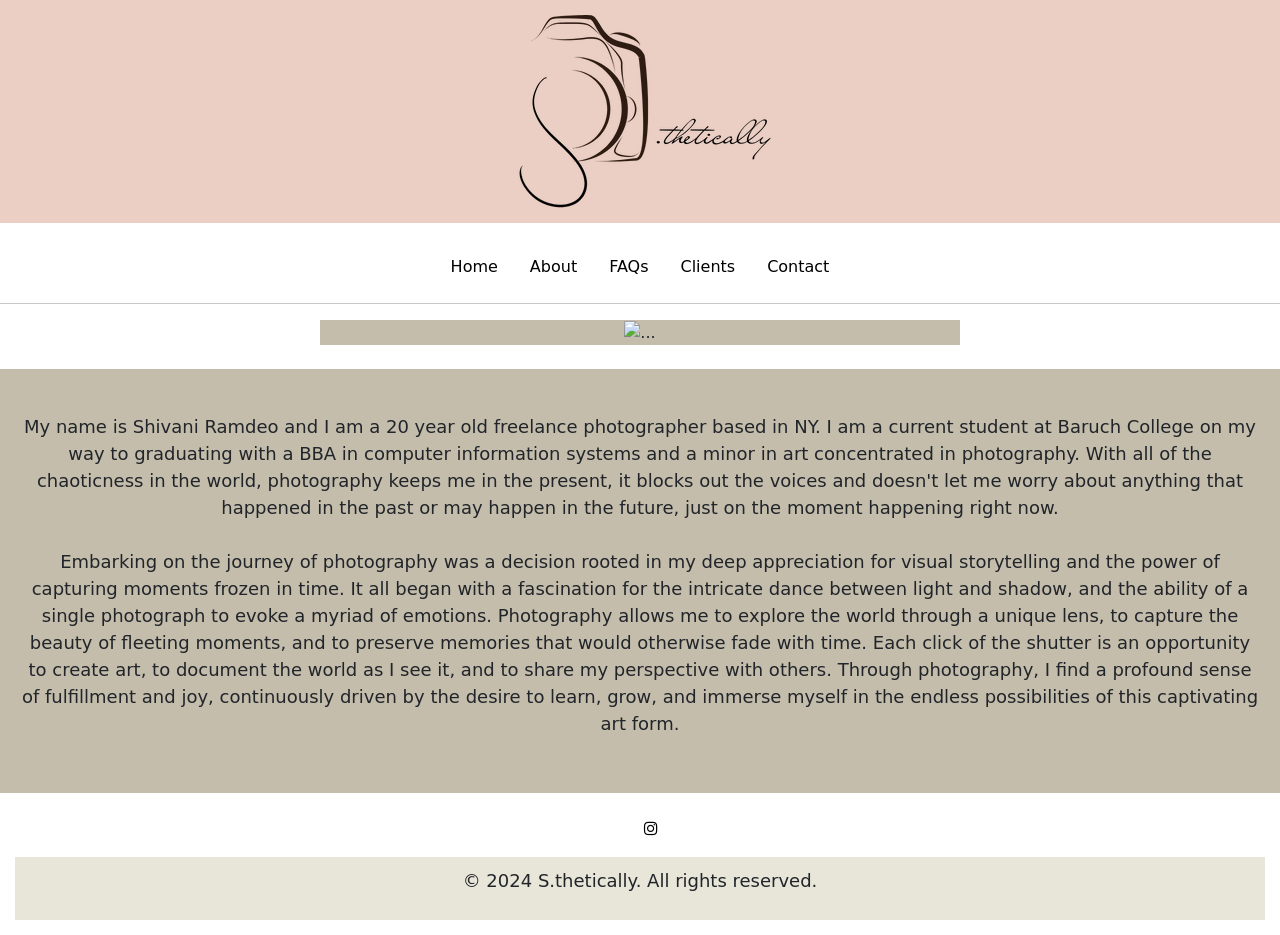
<file: about.html>
<!doctype html>
<html>
<head>
<meta charset="UTF-8">
<title>S.thetically Photography</title>
<link rel="stylesheet" href="sthetically.css">
<link href="https://cdn.jsdelivr.net/npm/bootstrap@5.3.3/dist/css/bootstrap.min.css" rel="stylesheet" integrity="sha384-QWTKZyjpPEjISv5WaRU9OFeRpok6YctnYmDr5pNlyT2bRjXh0JMhjY6hW+ALEwIH" crossorigin="anonymous">
<link rel="preconnect" href="https://fonts.googleapis.com">
<link rel="preconnect" href="https://fonts.gstatic.com" crossorigin>
<link href="https://fonts.googleapis.com/css2?family=Rouge+Script&display=swap" rel="stylesheet">
<link rel="icon" type="image/png" sizes="16x16" href="favicon_io (1)/favicon-32x32.png">
</head>

<body>
	<header>
		<center><img id="logo" src="White & Black Modern Photography Logo (1).png" alt="logo"></center>
	</header><br>
<div id="navbar">
	 <nav>
		<ul class="nav justify-content-center">
			<li class="nav-item">
				<a class="nav-link" href="index.html">Home</a>
			</li>
			<li class="nav-item">
				<a class="nav-link" href="about.html">About</a>
			</li>
			<li class="nav-item">
				<a class="nav-link" href="faq.html">FAQs</a>
			</li>
			<li class="nav-item">
				<a class="nav-link" href="clients.html">Clients</a>
			</li>
			<li class="nav-item">
				<a class="nav-link" href="contact.html">Contact</a>
			</li>
		</ul>
	</nav><hr>
</div>
	<script src="https://scripts.sirv.com/sirvjs/v3/sirv.js"></script>
<center><div class="figure">
  <img class="Sirv image-main" data-src="IMG_7643.PNG" alt="...">
  <img class="Sirv image-hover" data-src="B0C487CD-2AE4-4156-BBE8-838C323307D8.JPG" alt="...">
</div></center><br>
<div class="body"><br>
	<p id="message">My name is Shivani Ramdeo and I am a 20 year old freelance photographer based in NY. I am a current student at Baruch College on my way to graduating  with a BBA in computer information systems and a minor in art concentrated in photography. With all of the chaoticness in the world, photography keeps me in the present, it blocks out the voices and doesn't let me worry about anything that happened in the past or may happen in the future, just on the moment happening right now. <br><br> Embarking on the journey of photography was a decision rooted in my deep appreciation for visual storytelling and the power of capturing moments frozen in time. It all began with a fascination for the intricate dance between light and shadow, and the ability of a single photograph to evoke a myriad of emotions. Photography allows me to explore the world through a unique lens, to capture the beauty of fleeting moments, and to preserve memories that would otherwise fade with time. Each click of the shutter is an opportunity to create art, to document the world as I see it, and to share my perspective with others. Through photography, I find a profound sense of fulfillment and joy, continuously driven by the desire to learn, grow, and immerse myself in the endless possibilities of this captivating art form.</p><br>
</div><br>
	<div>
	<link href="https://cdnjs.cloudflare.com/ajax/libs/font-awesome/4.7.0/css/font-awesome.min.css" rel="stylesheet"/>
  <center><ul class="socialmediaicons">
    <a href="https://www.instagram.com/s.thetically/" target="_blank"><i class="fa fa-instagram"></i></a> &nbsp;
    </ul></center>
  </div>
</body>
	<div>
<footer>
	<p>&copy; 2024 S.thetically. All rights reserved.</p>
</footer></div>
</html>
</file>
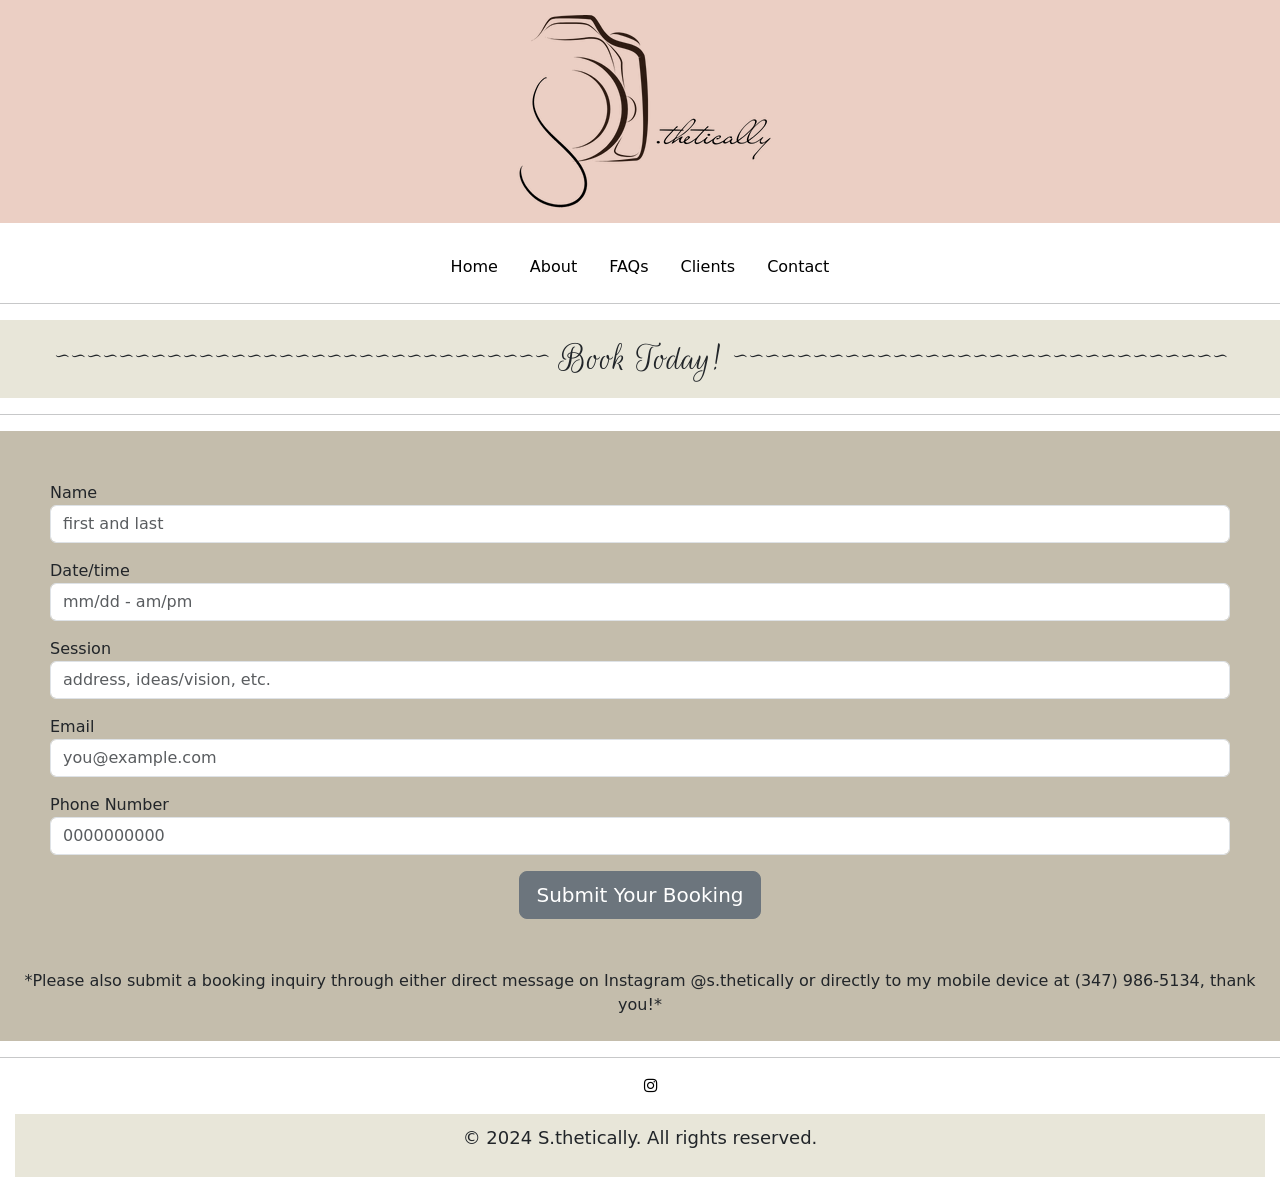
<file: contact.html>
<!doctype html>
<html>
<head>
<meta charset="UTF-8">
<title>S.thetically Photography</title>
<link rel="stylesheet" href="sthetically.css">
<link href="https://cdn.jsdelivr.net/npm/bootstrap@5.3.3/dist/css/bootstrap.min.css" rel="stylesheet" integrity="sha384-QWTKZyjpPEjISv5WaRU9OFeRpok6YctnYmDr5pNlyT2bRjXh0JMhjY6hW+ALEwIH" crossorigin="anonymous">
<link rel="preconnect" href="https://fonts.googleapis.com">
<link rel="preconnect" href="https://fonts.gstatic.com" crossorigin>
<link href="https://fonts.googleapis.com/css2?family=Rouge+Script&display=swap" rel="stylesheet">
<link rel="icon" type="image/png" sizes="16x16" href="favicon_io (1)/favicon-32x32.png">
</head>

<body>
	<header>
		<center><img id="logo" src="White & Black Modern Photography Logo (1).png" alt="logo"></center>
	</header><br>
<div id="navbar">
	 <nav>
		<ul class="nav justify-content-center">
			<li class="nav-item">
				<a class="nav-link" href="index.html">Home</a>
			</li>
			<li class="nav-item">
				<a class="nav-link" href="about.html">About</a>
			</li>
			<li class="nav-item">
				<a class="nav-link" href="faq.html">FAQs</a>
			</li>
			<li class="nav-item">
				<a class="nav-link" href="clients.html">Clients</a>
			</li>
			<li class="nav-item">
				<a class="nav-link" href="contact.html">Contact</a>
			</li>
		</ul>
	</nav><hr>
	<h1>~~~~~~~~~~~~~~~~~~~~~~~~~~~~~~~  Book Today! ~~~~~~~~~~~~~~~~~~~~~~~~~~~~~~~</h1><hr>
</div>
	<div class="body">
	<form class="needs-validation" action="thankyou.html" method="post">
		<div class="row">
			<div class="mb-3">
              <label for="info">Name</label>
              <input type="info" class="form-control" id="name" placeholder="first and last">
            </div>
			<div class="mb-3">
              <label for="info">Date/time</label>
              <input type="info" class="form-control" id="date" placeholder="mm/dd - am/pm">
            </div>
			<div class="mb-3">
              <label for="info">Session</label>
              <input type="info" class="form-control" id="details" placeholder="address, ideas/vision, etc.">
            </div>
            <div class="mb-3">
              <label for="email">Email</label>
              <input type="email" class="form-control" id="email" placeholder="you@example.com">
            </div>
			<div class="mb-3">
              <label for="number">Phone Number</label>
              <input type="number" class="form-control" id="number" placeholder="0000000000">
            </div>
            <center><button class="btn btn-secondary btn-lg btn-block" type="submit" action="mailto:s.thetically3@gmail.com" method="get">Submit Your Booking</button></center>
		</div></form>
		<h7><center>*Please also submit a booking inquiry through either direct message on Instagram @s.thetically or directly to my mobile device at (347) 986-5134, thank you!*</center><br></h7>
		</div><hr>
<div>
	<link href="https://cdnjs.cloudflare.com/ajax/libs/font-awesome/4.7.0/css/font-awesome.min.css" rel="stylesheet"/>
  <center><ul class="socialmediaicons">
    <a href="https://www.instagram.com/s.thetically/" target="_blank"><i class="fa fa-instagram"></i></a> &nbsp;
    </ul></center>
</div>	
</body>
<footer>
	<p>&copy; 2024 S.thetically. All rights reserved.</p>
</footer>
</html>
</file>
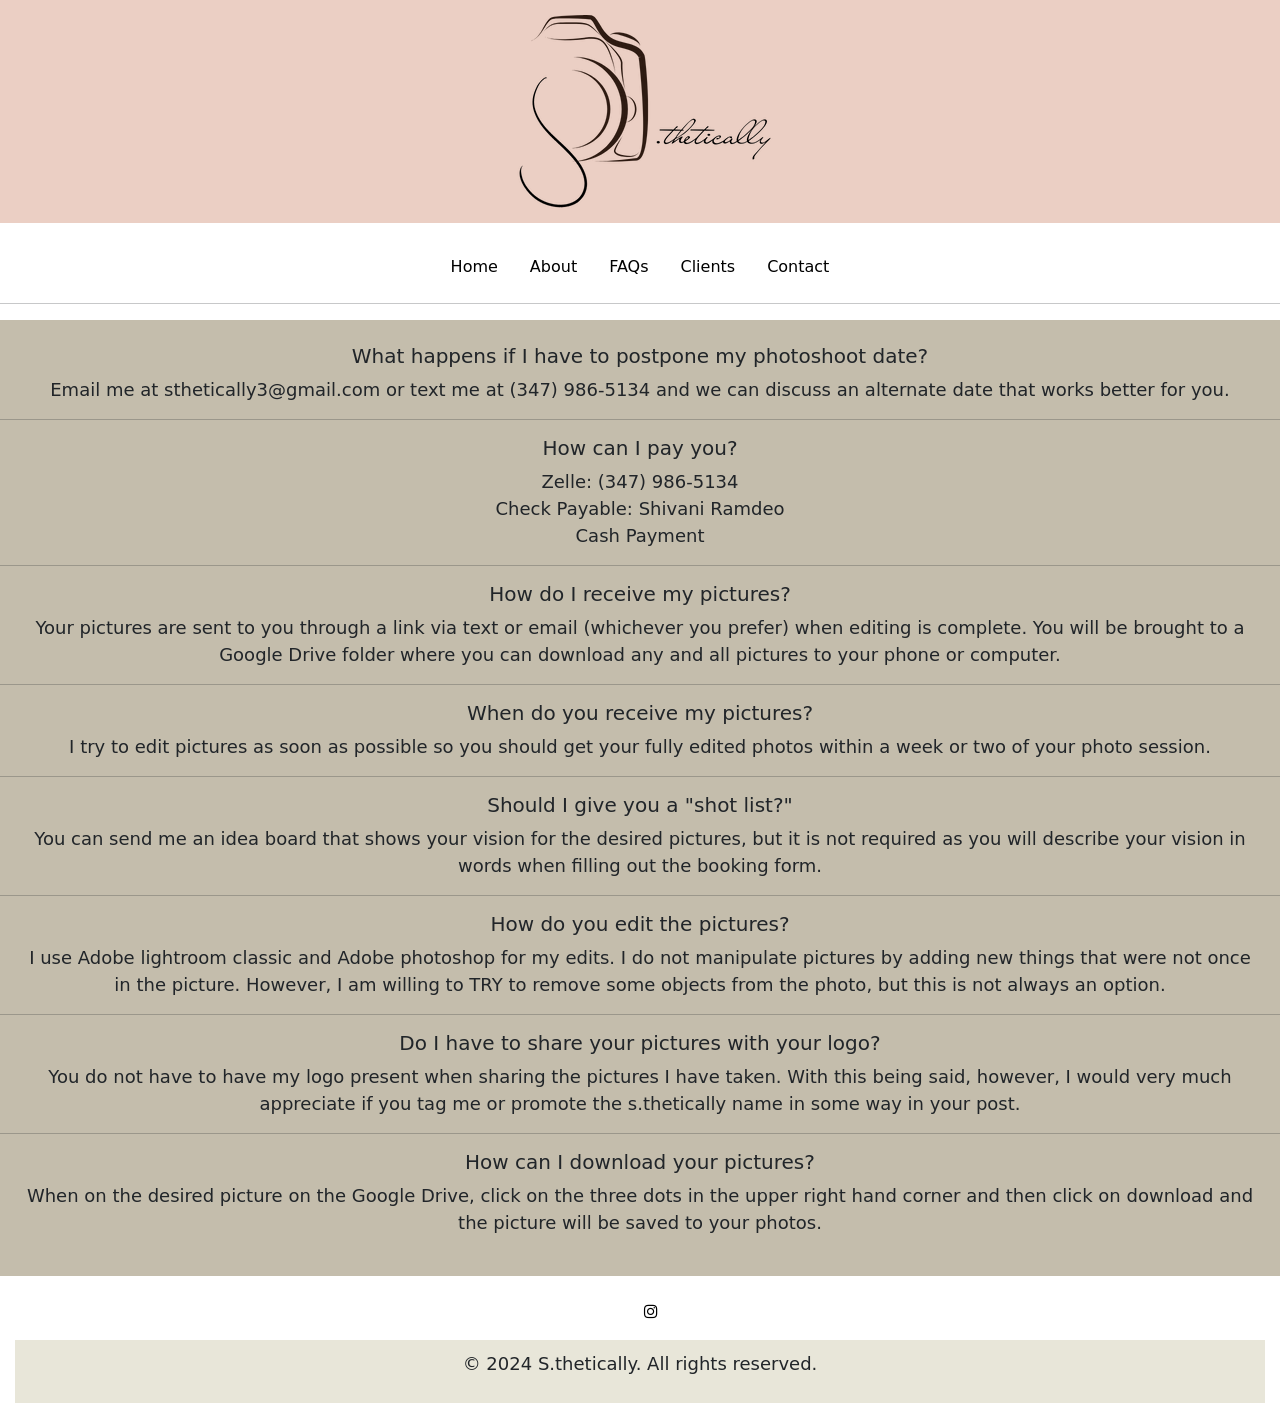
<file: faq.html>
<!doctype html>
<html>
<head>
<meta charset="UTF-8">
<title>S.thetically Photography</title>
<link rel="stylesheet" href="sthetically.css">
<link href="https://cdn.jsdelivr.net/npm/bootstrap@5.3.3/dist/css/bootstrap.min.css" rel="stylesheet" integrity="sha384-QWTKZyjpPEjISv5WaRU9OFeRpok6YctnYmDr5pNlyT2bRjXh0JMhjY6hW+ALEwIH" crossorigin="anonymous">
<link rel="preconnect" href="https://fonts.googleapis.com">
<link rel="preconnect" href="https://fonts.gstatic.com" crossorigin>
<link href="https://fonts.googleapis.com/css2?family=Rouge+Script&display=swap" rel="stylesheet">
<link rel="icon" type="image/png" sizes="16x16" href="favicon_io (1)/favicon-32x32.png">
</head>

<body>
	<header>
		<center><img id="logo" src="White & Black Modern Photography Logo (1).png" alt="logo"></center>
	</header><br>
<div id="navbar">
	 <nav>
		<ul class="nav justify-content-center">
			<li class="nav-item">
				<a class="nav-link" href="index.html">Home</a>
			</li>
			<li class="nav-item">
				<a class="nav-link" href="about.html">About</a>
			</li>
			<li class="nav-item">
				<a class="nav-link" href="faq.html">FAQs</a>
			</li>
			<li class="nav-item">
				<a class="nav-link" href="clients.html">Clients</a>
			</li>
			<li class="nav-item">
				<a class="nav-link" href="contact.html">Contact</a>
			</li>
		</ul>
	</nav><hr>
</div>
<div class="body">
	<br><center><h5>What happens if I have to postpone my photoshoot date?</h5>
	<p>Email me at sthetically3@gmail.com or text me at (347) 986-5134 and we can discuss an alternate date that works better for you.</p><hr>
	<h5>How can I pay you?</h5>
	<p>Zelle: (347) 986-5134 <br> Check Payable: Shivani Ramdeo <br> Cash Payment</p><hr>
	<h5>How do I receive my pictures?</h5>
	<p>Your pictures are sent to you through a link via text or email (whichever you prefer) when editing is complete. You will be brought to a Google Drive folder where you can download any and all pictures to your phone or computer.</p><hr>
	<h5>When do you receive my pictures?</h5>
	<p>I try to edit pictures as soon as possible so you should get your fully edited photos within a week or two of your photo session.</p><hr>
	<h5>Should I give you a "shot list?"</h5>
	<p>You can send me an idea board that shows your vision for the desired pictures, but it is not required as you will describe your vision in words when filling out the booking form.</p><hr>
	<h5>How do you edit the pictures?</h5>
	<p>I use Adobe lightroom classic and Adobe photoshop for my edits. I do not manipulate pictures by adding new things that were not once in the picture. However, I am willing to TRY to remove some objects from the photo, but this is not always an option.</p><hr>
	<h5>Do I have to share your pictures with your logo?</h5>
	<p>You do not have to have my logo present when sharing the pictures I have taken. With this being said, however, I would very much appreciate if you tag me or promote the s.thetically name in some way in your post.</p><hr>
	<h5>How can I download your pictures?</h5>
	<p>When on the desired picture on the Google Drive, click on the three dots in the upper right hand corner and then click on download and the picture will be saved to your photos.</p></center>
<br></div>
<div>
	<br><link href="https://cdnjs.cloudflare.com/ajax/libs/font-awesome/4.7.0/css/font-awesome.min.css" rel="stylesheet"/>
  <center><ul class="socialmediaicons">
    <a href="https://www.instagram.com/s.thetically/" target="_blank"><i class="fa fa-instagram"></i></a> &nbsp;
    </ul></center>
</div>
</body>
	<div>
<footer>
	<p>&copy; 2024 S.thetically. All rights reserved.</p>
</footer></div>
</html>
</file>
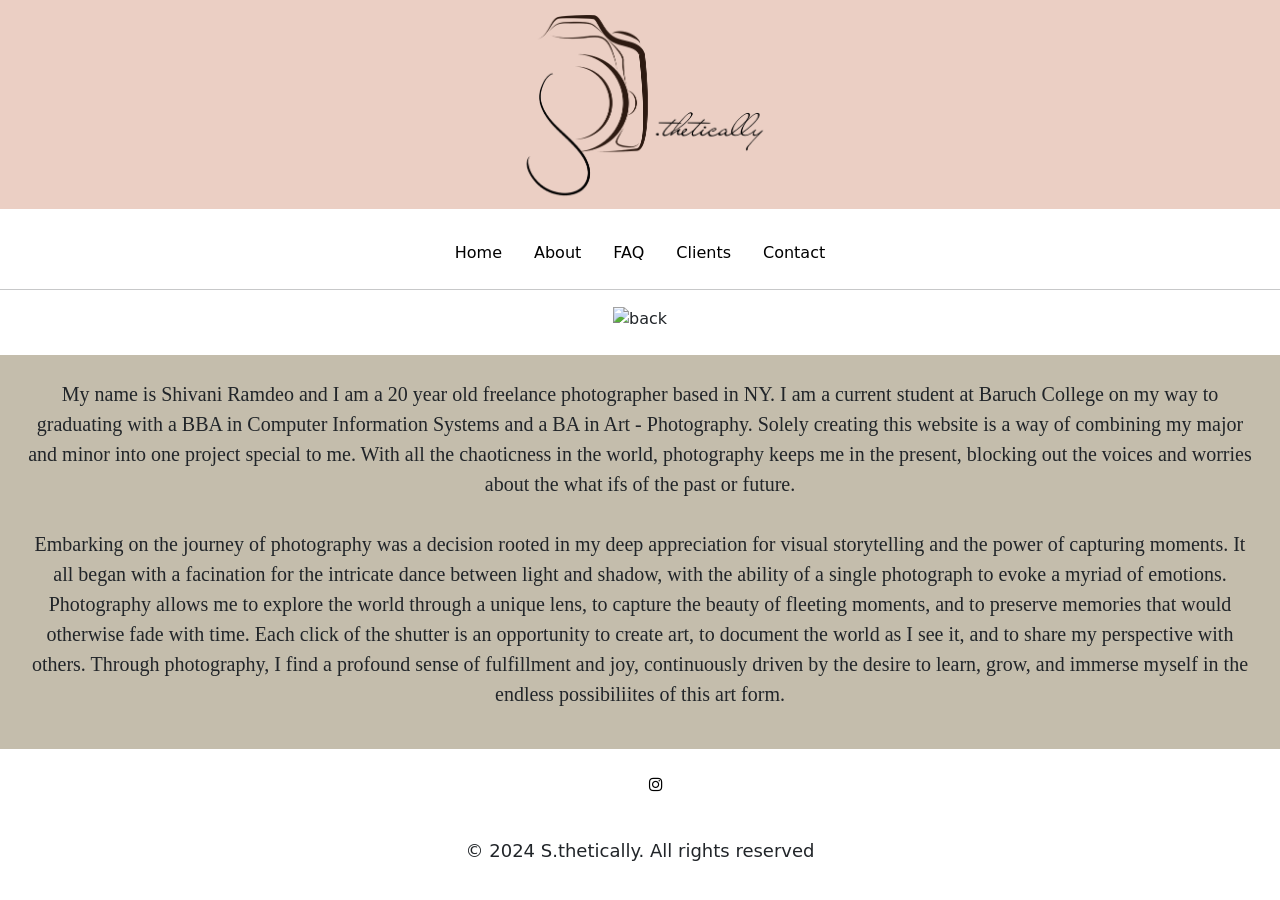
<file: s.theticallyabout.html>
<!doctype html>
<html>
<head>
<meta charset="UTF-8">
<title>S.thetically Photography</title>
	<link rel="stylesheet" href="s.theticallysite.css">
	<link href="https://cdn.jsdelivr.net/npm/bootstrap@5.3.3/dist/css/bootstrap.min.css" rel="stylesheet" integrity="sha384-QWTKZyjpPEjISv5WaRU9OFeRpok6YctnYmDr5pNlyT2bRjXh0JMhjY6hW+ALEwIH" crossorigin="anonymous">
	<link rel="preconnect" href="https://fonts.googleapis.com">
	<link rel="preconnect" href="https://fonts.gstatic.com" crossorigin>
	<link href="https://fonts.googleapis.com/css2?family=Rouge+Script&display=swap" rel="stylesheet">
	<link rel="icon" type="image/png" sizes="32x32" href="/favicon-32x32.png">
</head>

	<body>
	<header><center><img src="White & Black Modern Photography Logo (5).png" alt="logo" width="300" id="logo"></center></header><br>
	<div id="navbar">
		<nav>
			<ul class="nav justify-content-center">
				<li class="nav-item">
					<a class="nav-link" href="s.theticallyhome.html">Home</a>
				</li>
				<li class="nav-item">
					<a class="nav-link" href="s.theticallyabout.html">About</a>
				</li>
				<li class="nav-item">
					<a class="nav-link" href="s.theticallyfaq.html">FAQ</a>
				</li>
				<li class="nav-item">
					<a class="nav-link" href="s.theticallyclients.html">Clients</a>
				</li>
				<li class="nav-item">
					<a class="nav-link" href="s.theticallycontact.html">Contact</a>
				</li>
			</ul>
		</nav><hr>
	</div>
		<script src="https://scripts.sirv.com/sirvjs/v3/sirv.js"></script>
			<center><div class="figure">
			  <img class="Sirv image-main" data-src="IMG_7643.PNG" alt="back">
			  <img class="Sirv image-hover" data-src="IMG_5863.jpg" alt="mirror">
			</div></center><br>
	<div class="body"><br>
		<p class="text">My name is Shivani Ramdeo and I am a 20 year old freelance photographer based in NY. I am a current student at Baruch College on my way to graduating with a BBA in Computer Information Systems and a BA in Art - Photography. Solely creating this website is a way of combining my major and minor into one project special to me. With all the chaoticness in the world, photography keeps me in the present, blocking out the voices and worries about the what ifs of the past or future. <br><br> Embarking on the journey of photography was a decision rooted in my deep appreciation for visual storytelling and the power of capturing moments. It all began with a facination for the intricate dance between light and shadow, with the ability of a single photograph to evoke a myriad of emotions. Photography allows me to explore the world through a unique lens, to capture the beauty of fleeting moments, and to preserve memories that would otherwise fade with time. Each click of the shutter is an opportunity to create art, to document the world as I see it, and to share my perspective with others. Through photography, I find a profound sense of fulfillment and joy, continuously driven by the desire to learn, grow, and immerse myself in the endless possibiliites of this art form.</p><br>
	</div><br>
<div>
		<link rel="stylesheet" href="https://cdnjs.cloudflare.com/ajax/libs/font-awesome/4.7.0/css/font-awesome.min.css">
		<center><ul class="socialmediaicons">
		<a href="http://www.instagram.com/s.thetically/" target="_blank"><i class="fa fa-instagram"></i></a></ul></center> &nbsp;
	</div>
</body>
<footer>
	<center><p>&copy; 2024 S.thetically. All rights reserved</p></center>
</footer>
</html>
</file>
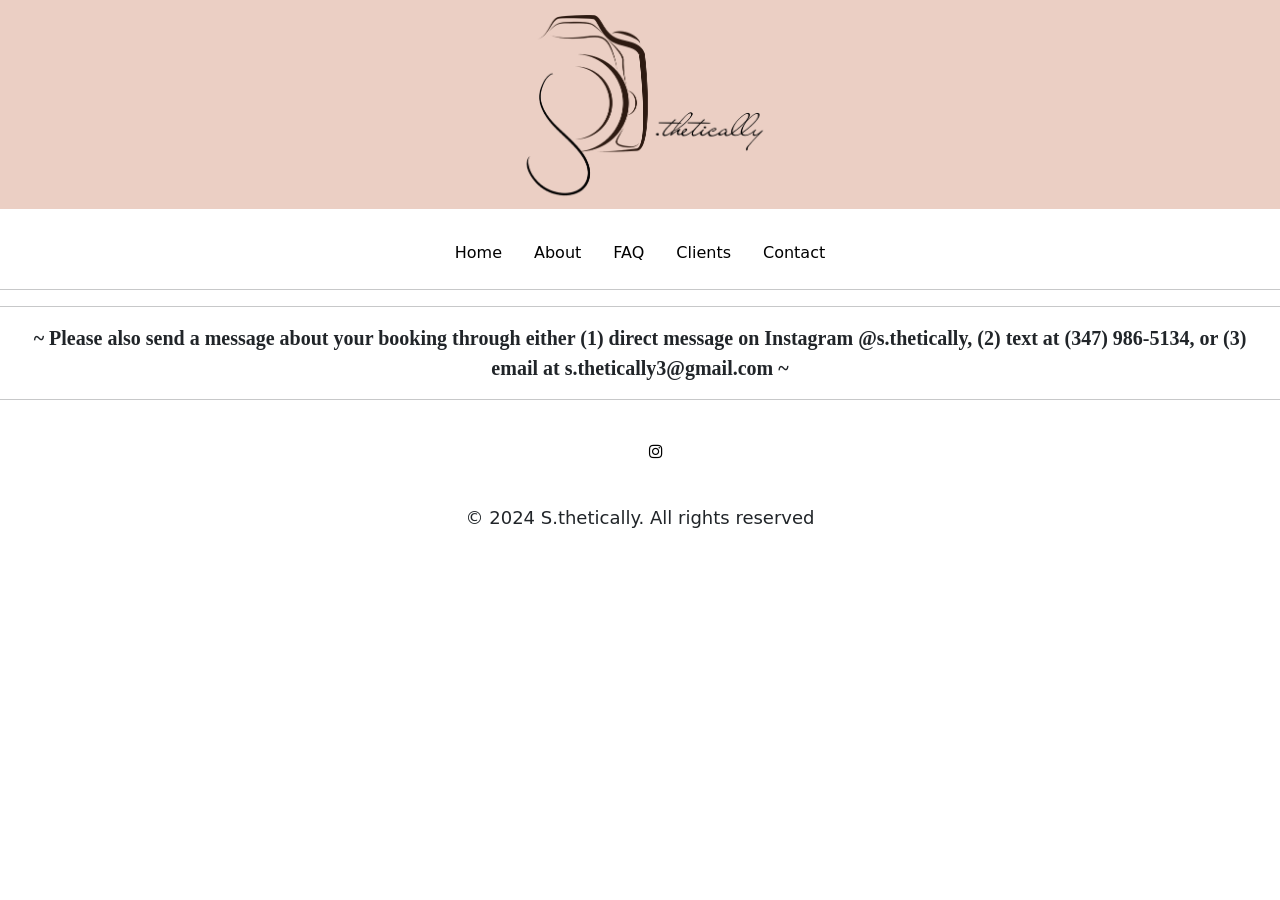
<file: s.theticallycontact.html>
<!doctype html>
<html>
<head>
<meta charset="UTF-8">
<title>S.thetically Photography</title>
	<link rel="stylesheet" href="s.theticallysite.css">
	<link href="https://cdn.jsdelivr.net/npm/bootstrap@5.3.3/dist/css/bootstrap.min.css" rel="stylesheet" integrity="sha384-QWTKZyjpPEjISv5WaRU9OFeRpok6YctnYmDr5pNlyT2bRjXh0JMhjY6hW+ALEwIH" crossorigin="anonymous">
	<link rel="preconnect" href="https://fonts.googleapis.com">
	<link rel="preconnect" href="https://fonts.gstatic.com" crossorigin>
	<link href="https://fonts.googleapis.com/css2?family=Rouge+Script&display=swap" rel="stylesheet">
	<link rel="icon" type="image/png" sizes="32x32" href="/favicon-32x32.png">
</head>

	<body>
	<header><center><img src="White & Black Modern Photography Logo (5).png" alt="logo" width="300" id="logo"></center></header><br>
	<div id="navbar">
		<nav>
			<ul class="nav justify-content-center">
				<li class="nav-item">
					<a class="nav-link" href="s.theticallyhome.html">Home</a>
				</li>
				<li class="nav-item">
					<a class="nav-link" href="s.theticallyabout.html">About</a>
				</li>
				<li class="nav-item">
					<a class="nav-link" href="s.theticallyfaq.html">FAQ</a>
				</li>
				<li class="nav-item">
					<a class="nav-link" href="s.theticallyclients.html">Clients</a>
				</li>
				<li class="nav-item">
					<a class="nav-link" href="s.theticallycontact.html">Contact</a>
				</li>
			</ul>
		</nav><hr></div>
<script src="https://static.elfsight.com/platform/platform.js" data-use-service-core defer></script>
<div class="elfsight-app-268413b9-1e28-4446-8b4d-41530103fccf" data-elfsight-app-lazy></div>
<strong><hr><p id="ask">~ Please also send a message about your booking through either (1) direct message on Instagram @s.thetically, (2) text at (347) 986-5134, or (3) email at s.thetically3@gmail.com ~</p><hr></strong>
<div><br>
		<link rel="stylesheet" href="https://cdnjs.cloudflare.com/ajax/libs/font-awesome/4.7.0/css/font-awesome.min.css">
		<center><ul class="socialmediaicons">
		<a href="http://www.instagram.com/s.thetically/" target="_blank"><i class="fa fa-instagram"></i></a></ul></center> &nbsp;
	</div>
</body>
<footer>
	<center><p>&copy; 2024 S.thetically. All rights reserved</p></center>
</footer>
</html>
</file>
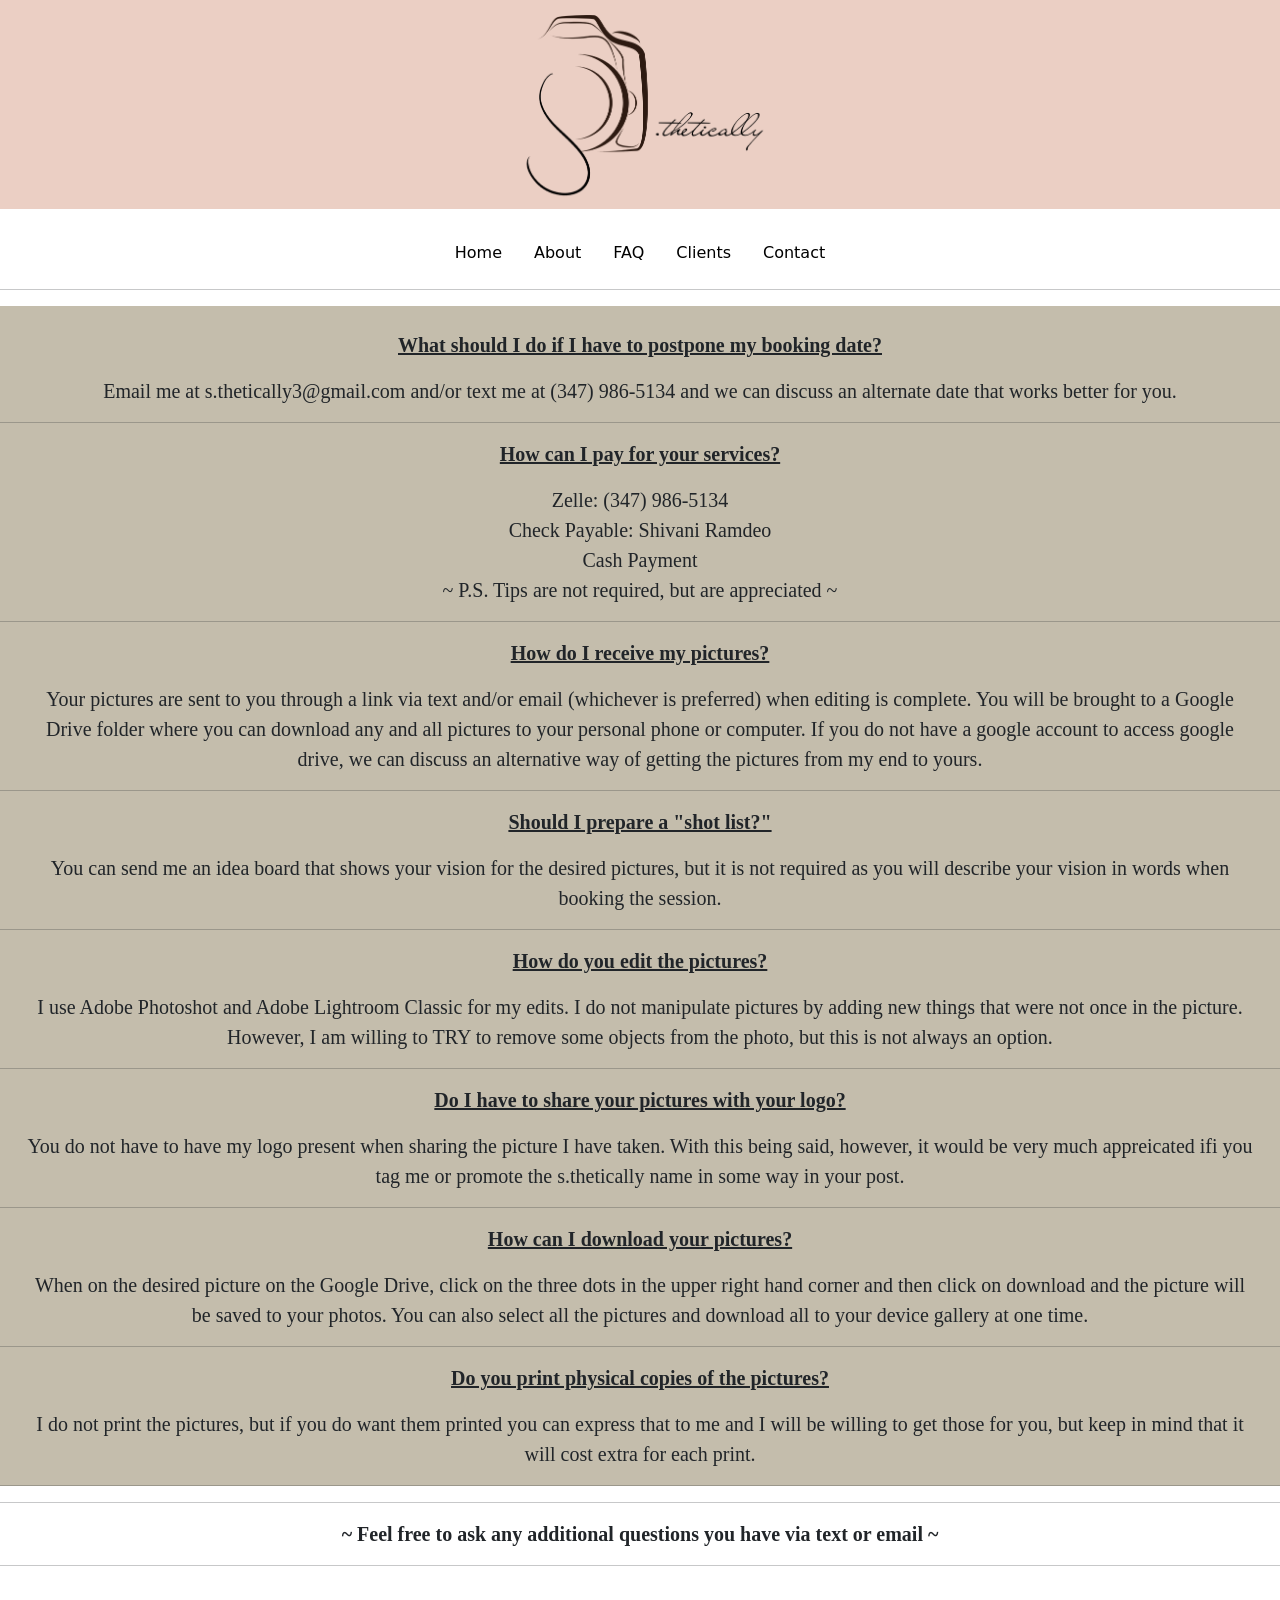
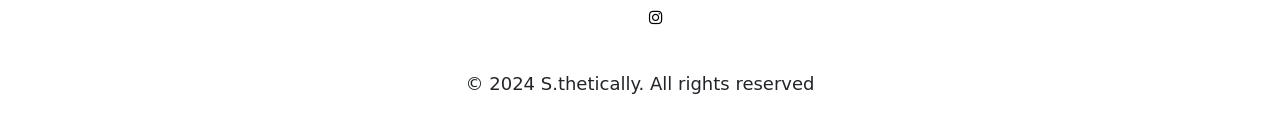
<file: s.theticallyfaq.html>
<!doctype html>
<html>
<head>
<meta charset="UTF-8">
<title>S.thetically Photography</title>
	<link rel="stylesheet" href="s.theticallysite.css">
	<link href="https://cdn.jsdelivr.net/npm/bootstrap@5.3.3/dist/css/bootstrap.min.css" rel="stylesheet" integrity="sha384-QWTKZyjpPEjISv5WaRU9OFeRpok6YctnYmDr5pNlyT2bRjXh0JMhjY6hW+ALEwIH" crossorigin="anonymous">
	<link rel="preconnect" href="https://fonts.googleapis.com">
	<link rel="preconnect" href="https://fonts.gstatic.com" crossorigin>
	<link href="https://fonts.googleapis.com/css2?family=Rouge+Script&display=swap" rel="stylesheet">
	<link rel="icon" type="image/png" sizes="32x32" href="/favicon-32x32.png">
</head>

	<body>
	<header><center><img src="White & Black Modern Photography Logo (5).png" alt="logo" width="300" id="logo"></center></header><br>
	<div id="navbar">
		<nav>
			<ul class="nav justify-content-center">
				<li class="nav-item">
					<a class="nav-link" href="s.theticallyhome.html">Home</a>
				</li>
				<li class="nav-item">
					<a class="nav-link" href="s.theticallyabout.html">About</a>
				</li>
				<li class="nav-item">
					<a class="nav-link" href="s.theticallyfaq.html">FAQ</a>
				</li>
				<li class="nav-item">
					<a class="nav-link" href="s.theticallyclients.html">Clients</a>
				</li>
				<li class="nav-item">
					<a class="nav-link" href="s.theticallycontact.html">Contact</a>
				</li>
			</ul>
		</nav><hr></div>
<div class="body">
	<strong><br><center><p class="text"><u>What should I do if I have to postpone my booking date?</p></strong></u>
	<p class="text">Email me at s.thetically3@gmail.com and/or text me at (347) 986-5134 and we can discuss an alternate date that works better for you.</p><hr>
	
	<strong><p class="text"><u>How can I pay for your services?</p></strong></u>
	<p class="text">Zelle: (347) 986-5134 <br> Check Payable: Shivani Ramdeo <br> Cash Payment <br> ~ P.S. Tips are not required, but are appreciated ~</p><hr>
		
	<strong><p class="text"><u>How do I receive my pictures?</p></strong></u>
	<p class="text">Your pictures are sent to you through a link via text and/or email (whichever is preferred) when editing is complete. You will be brought to a Google Drive folder where you can download any and all pictures to your personal phone or computer. If you do not have a google account to access google drive, we can discuss an alternative way of getting the pictures from my end to yours.</p><hr>
		
	<strong><p class="text"><u>Should I prepare a "shot list?"</p></strong></u>
	<p class="text">You can send me an idea board that shows your vision for the desired pictures, but it is not required as you will describe your vision in words when booking the session.</p><hr>
	
	<strong><p class="text"><u>How do you edit the pictures?</p></strong></u>
	<p class="text">I use Adobe Photoshot and Adobe Lightroom Classic for my edits. I do not manipulate pictures by adding new things that were not once in the picture. However, I am willing to TRY to remove some objects from the photo, but this is not always an option.</p><hr>
		
	<strong><p class="text"><u>Do I have to share your pictures with your logo?</p></strong></u>
	<p class="text">You do not have to have my logo present when sharing the picture I have taken. With this being said, however, it would be very much appreicated ifi you tag me or promote the s.thetically name in some way in your post.</p><hr>
		
	<strong><p class="text"><u>How can I download your pictures?</p></strong></u>
	<p class="text">When on the desired picture on the Google Drive, click on the three dots in the upper right hand corner and then click on download and the picture will be saved to your photos. You can also select all the pictures and download all to your device gallery at one time.</p><hr>
		
	<strong><p class="text"><u>Do you print physical copies of the pictures?</p></strong></u>
	<p class="text">I do not print the pictures, but if you do want them printed you can express that to me and I will be willing to get those for you, but keep in mind that it will cost extra for each print.</p></center><hr>
</div>
<strong><hr><p id="ask">~ Feel free to ask any additional questions you have via text or email ~</p><hr></strong>
<div><br>
		<link rel="stylesheet" href="https://cdnjs.cloudflare.com/ajax/libs/font-awesome/4.7.0/css/font-awesome.min.css">
		<center><ul class="socialmediaicons">
		<a href="http://www.instagram.com/s.thetically/" target="_blank"><i class="fa fa-instagram"></i></a></ul></center> &nbsp;
	</div>
</body>
<footer>
	<center><p>&copy; 2024 S.thetically. All rights reserved</p></center>
</footer>
</html>
</file>
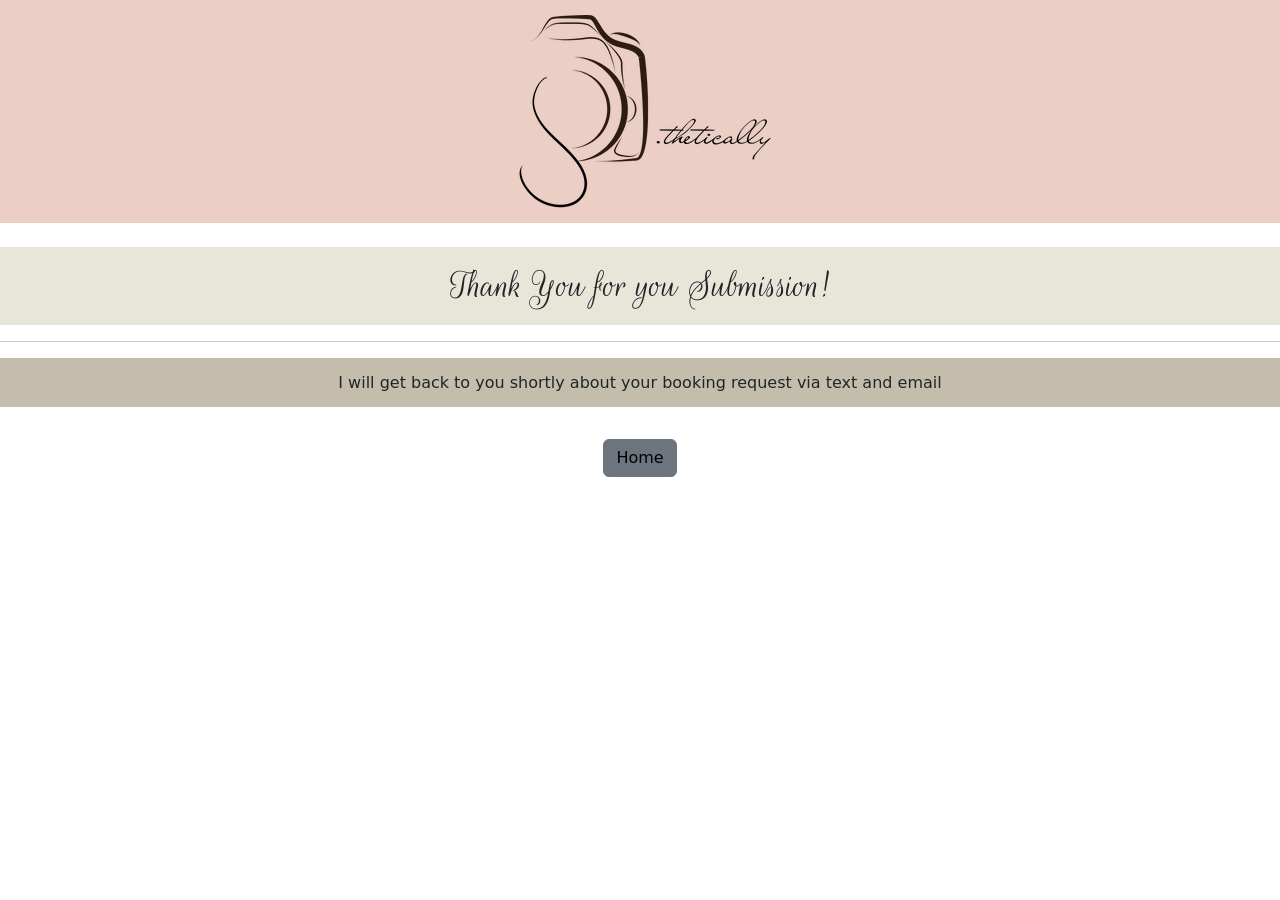
<file: thankyou.html>
<!doctype html>
<html>
<head>
<meta charset="UTF-8">
<title>Thank You</title>
<link rel="stylesheet" href="sthetically.css">
<link href="https://cdn.jsdelivr.net/npm/bootstrap@5.3.3/dist/css/bootstrap.min.css" rel="stylesheet" integrity="sha384-QWTKZyjpPEjISv5WaRU9OFeRpok6YctnYmDr5pNlyT2bRjXh0JMhjY6hW+ALEwIH" crossorigin="anonymous">
<link rel="preconnect" href="https://fonts.googleapis.com">
<link rel="preconnect" href="https://fonts.gstatic.com" crossorigin>
<link href="https://fonts.googleapis.com/css2?family=Rouge+Script&display=swap" rel="stylesheet">
<link rel="icon" type="image/png" sizes="16x16" href="favicon_io (1)/favicon-32x32.png">
<link rel="preconnect" href="https://fonts.googleapis.com">
<link rel="preconnect" href="https://fonts.gstatic.com" crossorigin>
<link href="https://fonts.googleapis.com/css2?family=Rouge+Script&display=swap" rel="stylesheet">
</head>

<body>
	<header>
		<center><img id="logo" src="White & Black Modern Photography Logo (1).png" alt="logo"></center>
	</header><br>
	<h1>Thank You for you Submission!</h1><hr>
	<div class="body">
		<center><h6>I will get back to you shortly about your booking request via text and email</h6></center>
	</div><br>
	<center><a href="index.html" class="btn btn-secondary">Home</a></center>
</body>
</html>
</file>
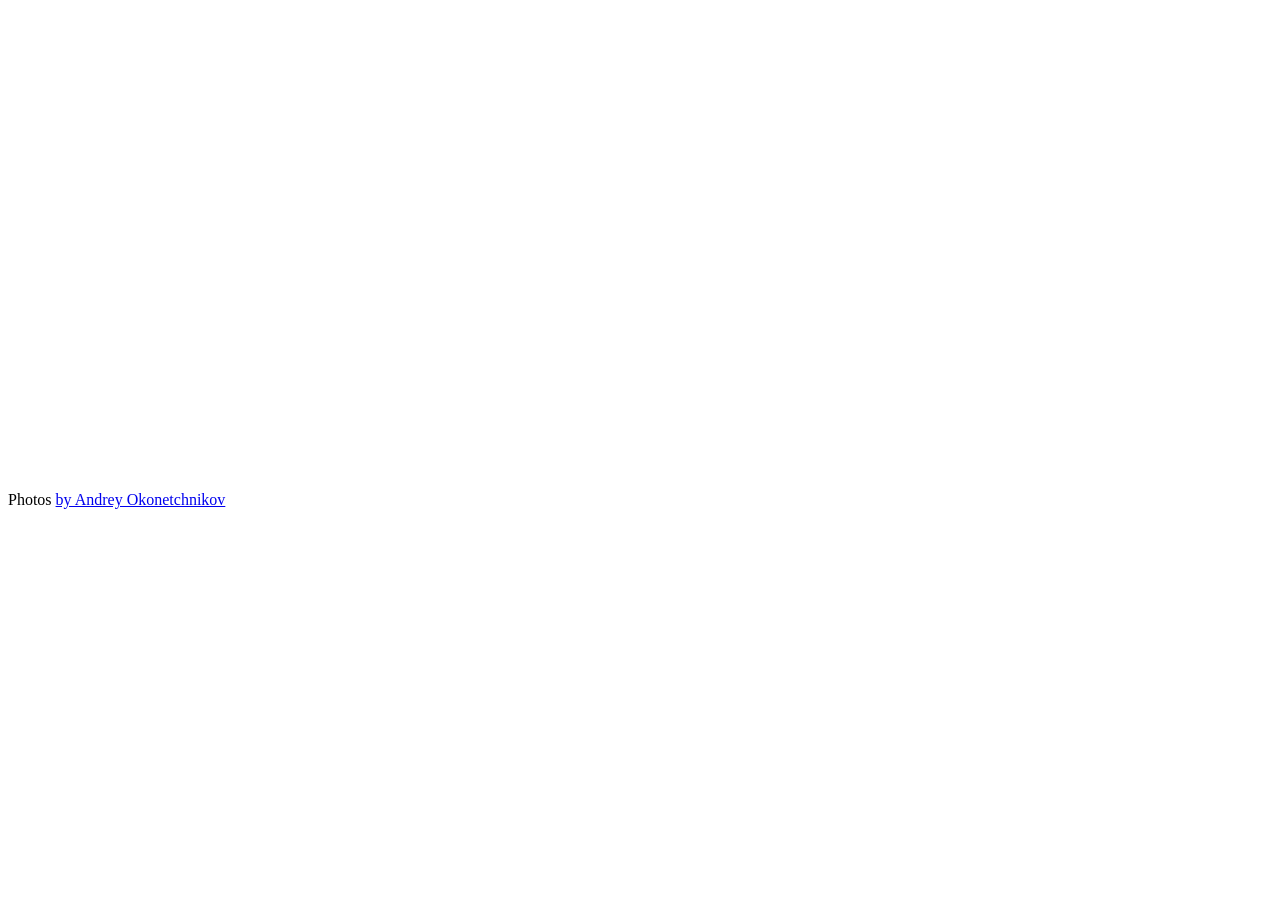
<file: fotorama-4.6.4/example.html>
<!DOCTYPE html>
<html>
<head>
  <title>Basic fotorama</title>
  <meta charset="utf-8">
  <meta name="viewport" content="width=device-width">

  <!-- jQuery -->
  <script src="http://code.jquery.com/jquery-1.10.2.min.js"></script>

  <!-- Fotorama -->
  <link href="fotorama.css" rel="stylesheet">
  <script src="fotorama.js"></script>

  <!-- Just don’t want to repeat this prefix in every img[src] -->
  <base href="http://s.fotorama.io/okonechnikov/">
</head>

<body>

<!-- Fotorama -->
<div class="fotorama" data-width="700" data-ratio="700/467" data-max-width="100%">
  <img src="1-lo.jpg">
  <img src="2-lo.jpg">
  <img src="9-lo.jpg">
  <img src="6-lo.jpg">
  <img src="5-lo.jpg">
</div>

<!-- © -->
<p>Photos <a href="http://okonet.ru/">by Andrey Okonetchnikov</a></p>
</body>
</html>
</file>
<file: sthetically.css>
@charset "UTF-8";
/* CSS Document */

header {
	background-color: #EBCFC4;
}

a:link {
	color: black;
}

a:hover, a:active {
	color: #EBCFC4;
}

a:visited {
	color: black;
}

nav a:hover {
	color: #EBCFC4;
}

nav a:active {
	color: #EBCFC4;
}

.body {
	background-color: #C4BDAC;
}

#logo {
	padding-top: 15px;
}

#mainpic {
	width: 50%;
}

#welcome {
	text-align: center;
	padding: 30px 50px;
	font-size: 20px;
}

#message {
	margin: 20px;
	padding: 15 px;
	text-align: center;
}


footer {
	text-align: center;
	font-size: 14px;
	background-color: #E8E6D9;
	margin: 15px;
	padding: 10px 5px; 
}

.row {
  display: flex;
  flex-wrap: wrap;
  padding: 50px 50px ;
}

/* Create two equal columns that sits next to each other */
.column {
  flex: 50%;
  padding: 0 4px;
}

.column img {
  margin-top: 8px;
  vertical-align: middle;
}

h1 {
	text-align: center;
	padding: 15px;
	font-family: "Rouge Script", cursive;
	font-weight: 400;
	background-color: #E8E6D9;
}

#message {
	text-align: center;
	padding-bottom: 12px;
}

.figure {
    position: relative;
    width: 50%; 
	height: 50%;
	background-color: #C4BDAC;
  }
  .figure img.Sirv.image-hover {
    position: absolute;
    top: 0;
    right: 0;
    left: 0;
    bottom: 0;
    object-fit: contain;
    opacity: 0;
    transition: opacity .2s;
  }
  .figure:hover img.Sirv.image-hover {
    opacity: 1;
  }

h6 {
	margin: 25px;
	padding: 15px;
}

p {
	margin: 25px;
	font-size: 18px;
}
</file>
<file: s.theticallysite.css>
@charset "UTF-8";
/* CSS Document */

header {
	background-color: #EBCFC4;
}

a:link {
	color: black;
}

a:hover, a:active {
	color: #EBCFC4;
}

a:visited {
	color: black;
}

nav a:hover {
	color: #EBCFC4;
}

nav a:active {
	color: #EBCFC4;
}

.body {
	background-color: #C4BDAC;
}

#logo {
	padding-top: 15px;
	resize: inherit;
}

.welcome {
	text-align: right;
	font-family: cursive;
	font-size: 20px;
}

#ask {
	text-align: center;
	font-family: cursive;
	font-size: 20px;
}

.text {
	text-align: center;
	font-family: cursive;
	font-size: 20px;
}

#footer {
	text-align: center;
	font-size: 14px;
	background-color: #E8E6D9;
	margin: 15px;
	padding: 10px 5px;
}

.row {
	display: flex;
	flex-wrap: wrap;
	padding: 5px 50px;
}

.column {
	flex: 50%;
	padding: 0 4px;
}

.column img {
	margin-top: 8px;
	vertical-align: middle;
}

h1 {
	text-align: center;
	padding: 15px;
	font-family: "Rouge Script", cursive;
	font-weight: 400;
	background-color: #E8E6D9;
}

p {
	margin: 25px;
	font-size: 18px;
}

.figure {
	align-content: center;
    position: relative;
    width: 75%; 
    max-width: 100%;
  }
  .figure img.Sirv.image-hover {
	position: absolute;
    top: 0;
    right: 0;
    left: 0;
    bottom: 0;
    object-fit: contain;
    opacity: 0;
    transition: opacity .2s;
  }
  .figure:hover img.Sirv.image-hover {
    opacity: 1;
  }

h6 {
	margin: 25px;
	font-size: 15px;
}

.card-img-top {
	height: cover;
	width: auto;
}
</file>
<file: fotorama-4.6.4/fotorama.css>
/*!
 * Fotorama 4.6.4 | http://fotorama.io/license/
 */
.fotorama__arr:focus:after,.fotorama__fullscreen-icon:focus:after,.fotorama__html,.fotorama__img,.fotorama__nav__frame:focus .fotorama__dot:after,.fotorama__nav__frame:focus .fotorama__thumb:after,.fotorama__stage__frame,.fotorama__stage__shaft,.fotorama__video iframe{position:absolute;width:100%;height:100%;top:0;right:0;left:0;bottom:0}.fotorama--fullscreen,.fotorama__img{max-width:99999px!important;max-height:99999px!important;min-width:0!important;min-height:0!important;border-radius:0!important;box-shadow:none!important;padding:0!important}.fotorama__wrap .fotorama__grab{cursor:move;cursor:-webkit-grab;cursor:-o-grab;cursor:-ms-grab;cursor:grab}.fotorama__grabbing *{cursor:move;cursor:-webkit-grabbing;cursor:-o-grabbing;cursor:-ms-grabbing;cursor:grabbing}.fotorama__spinner{position:absolute!important;top:50%!important;left:50%!important}.fotorama__wrap--css3 .fotorama__arr,.fotorama__wrap--css3 .fotorama__fullscreen-icon,.fotorama__wrap--css3 .fotorama__nav__shaft,.fotorama__wrap--css3 .fotorama__stage__shaft,.fotorama__wrap--css3 .fotorama__thumb-border,.fotorama__wrap--css3 .fotorama__video-close,.fotorama__wrap--css3 .fotorama__video-play{-webkit-transform:translate3d(0,0,0);transform:translate3d(0,0,0)}.fotorama__caption,.fotorama__nav:after,.fotorama__nav:before,.fotorama__stage:after,.fotorama__stage:before,.fotorama__wrap--css3 .fotorama__html,.fotorama__wrap--css3 .fotorama__nav,.fotorama__wrap--css3 .fotorama__spinner,.fotorama__wrap--css3 .fotorama__stage,.fotorama__wrap--css3 .fotorama__stage .fotorama__img,.fotorama__wrap--css3 .fotorama__stage__frame{-webkit-transform:translateZ(0);transform:translateZ(0)}.fotorama__arr:focus,.fotorama__fullscreen-icon:focus,.fotorama__nav__frame{outline:0}.fotorama__arr:focus:after,.fotorama__fullscreen-icon:focus:after,.fotorama__nav__frame:focus .fotorama__dot:after,.fotorama__nav__frame:focus .fotorama__thumb:after{content:'';border-radius:inherit;background-color:rgba(0,175,234,.5)}.fotorama__wrap--video .fotorama__stage,.fotorama__wrap--video .fotorama__stage__frame--video,.fotorama__wrap--video .fotorama__stage__frame--video .fotorama__html,.fotorama__wrap--video .fotorama__stage__frame--video .fotorama__img,.fotorama__wrap--video .fotorama__stage__shaft{-webkit-transform:none!important;transform:none!important}.fotorama__wrap--css3 .fotorama__nav__shaft,.fotorama__wrap--css3 .fotorama__stage__shaft,.fotorama__wrap--css3 .fotorama__thumb-border{transition-property:-webkit-transform,width;transition-property:transform,width;transition-timing-function:cubic-bezier(0.1,0,.25,1);transition-duration:0ms}.fotorama__arr,.fotorama__fullscreen-icon,.fotorama__no-select,.fotorama__video-close,.fotorama__video-play,.fotorama__wrap{-webkit-user-select:none;-moz-user-select:none;-ms-user-select:none;user-select:none}.fotorama__select{-webkit-user-select:text;-moz-user-select:text;-ms-user-select:text;user-select:text}.fotorama__nav,.fotorama__nav__frame{margin:auto;padding:0}.fotorama__caption__wrap,.fotorama__nav__frame,.fotorama__nav__shaft{-moz-box-orient:vertical;display:inline-block;vertical-align:middle;*display:inline;*zoom:1}.fotorama__nav__frame,.fotorama__thumb-border{box-sizing:content-box}.fotorama__caption__wrap{box-sizing:border-box}.fotorama--hidden,.fotorama__load{position:absolute;left:-99999px;top:-99999px;z-index:-1}.fotorama__arr,.fotorama__fullscreen-icon,.fotorama__nav,.fotorama__nav__frame,.fotorama__nav__shaft,.fotorama__stage__frame,.fotorama__stage__shaft,.fotorama__video-close,.fotorama__video-play{-webkit-tap-highlight-color:transparent}.fotorama__arr,.fotorama__fullscreen-icon,.fotorama__video-close,.fotorama__video-play{background:url(fotorama.png) no-repeat}@media (-webkit-min-device-pixel-ratio:1.5),(min-resolution:2dppx){.fotorama__arr,.fotorama__fullscreen-icon,.fotorama__video-close,.fotorama__video-play{background:url(fotorama@2x.png) 0 0/96px 160px no-repeat}}.fotorama__thumb{background-color:#7f7f7f;background-color:rgba(127,127,127,.2)}@media print{.fotorama__arr,.fotorama__fullscreen-icon,.fotorama__thumb-border,.fotorama__video-close,.fotorama__video-play{background:none!important}}.fotorama{min-width:1px;overflow:hidden}.fotorama:not(.fotorama--unobtrusive)>*:not(:first-child){display:none}.fullscreen{width:100%!important;height:100%!important;max-width:100%!important;max-height:100%!important;margin:0!important;padding:0!important;overflow:hidden!important;background:#000}.fotorama--fullscreen{position:absolute!important;top:0!important;left:0!important;right:0!important;bottom:0!important;float:none!important;z-index:2147483647!important;background:#000;width:100%!important;height:100%!important;margin:0!important}.fotorama--fullscreen .fotorama__nav,.fotorama--fullscreen .fotorama__stage{background:#000}.fotorama__wrap{-webkit-text-size-adjust:100%;position:relative;direction:ltr;z-index:0}.fotorama__wrap--rtl .fotorama__stage__frame{direction:rtl}.fotorama__nav,.fotorama__stage{overflow:hidden;position:relative;max-width:100%}.fotorama__wrap--pan-y{-ms-touch-action:pan-y}.fotorama__wrap .fotorama__pointer{cursor:pointer}.fotorama__wrap--slide .fotorama__stage__frame{opacity:1!important}.fotorama__stage__frame{overflow:hidden}.fotorama__stage__frame.fotorama__active{z-index:8}.fotorama__wrap--fade .fotorama__stage__frame{display:none}.fotorama__wrap--fade .fotorama__fade-front,.fotorama__wrap--fade .fotorama__fade-rear,.fotorama__wrap--fade .fotorama__stage__frame.fotorama__active{display:block;left:0;top:0}.fotorama__wrap--fade .fotorama__fade-front{z-index:8}.fotorama__wrap--fade .fotorama__fade-rear{z-index:7}.fotorama__wrap--fade .fotorama__fade-rear.fotorama__active{z-index:9}.fotorama__wrap--fade .fotorama__stage .fotorama__shadow{display:none}.fotorama__img{-ms-filter:"alpha(Opacity=0)";filter:alpha(opacity=0);opacity:0;border:none!important}.fotorama__error .fotorama__img,.fotorama__loaded .fotorama__img{-ms-filter:"alpha(Opacity=100)";filter:alpha(opacity=100);opacity:1}.fotorama--fullscreen .fotorama__loaded--full .fotorama__img,.fotorama__img--full{display:none}.fotorama--fullscreen .fotorama__loaded--full .fotorama__img--full{display:block}.fotorama__wrap--only-active .fotorama__nav,.fotorama__wrap--only-active .fotorama__stage{max-width:99999px!important}.fotorama__wrap--only-active .fotorama__stage__frame{visibility:hidden}.fotorama__wrap--only-active .fotorama__stage__frame.fotorama__active{visibility:visible}.fotorama__nav{font-size:0;line-height:0;text-align:center;display:none;white-space:nowrap;z-index:5}.fotorama__nav__shaft{position:relative;left:0;top:0;text-align:left}.fotorama__nav__frame{position:relative;cursor:pointer}.fotorama__nav--dots{display:block}.fotorama__nav--dots .fotorama__nav__frame{width:18px;height:30px}.fotorama__nav--dots .fotorama__nav__frame--thumb,.fotorama__nav--dots .fotorama__thumb-border{display:none}.fotorama__nav--thumbs{display:block}.fotorama__nav--thumbs .fotorama__nav__frame{padding-left:0!important}.fotorama__nav--thumbs .fotorama__nav__frame:last-child{padding-right:0!important}.fotorama__nav--thumbs .fotorama__nav__frame--dot{display:none}.fotorama__dot{display:block;width:4px;height:4px;position:relative;top:12px;left:6px;border-radius:6px;border:1px solid #7f7f7f}.fotorama__nav__frame:focus .fotorama__dot:after{padding:1px;top:-1px;left:-1px}.fotorama__nav__frame.fotorama__active .fotorama__dot{width:0;height:0;border-width:3px}.fotorama__nav__frame.fotorama__active .fotorama__dot:after{padding:3px;top:-3px;left:-3px}.fotorama__thumb{overflow:hidden;position:relative;width:100%;height:100%}.fotorama__nav__frame:focus .fotorama__thumb{z-index:2}.fotorama__thumb-border{position:absolute;z-index:9;top:0;left:0;border-style:solid;border-color:#00afea;background-image:linear-gradient(to bottom right,rgba(255,255,255,.25),rgba(64,64,64,.1))}.fotorama__caption{position:absolute;z-index:12;bottom:0;left:0;right:0;font-family:'Helvetica Neue',Arial,sans-serif;font-size:14px;line-height:1.5;color:#000}.fotorama__caption a{text-decoration:none;color:#000;border-bottom:1px solid;border-color:rgba(0,0,0,.5)}.fotorama__caption a:hover{color:#333;border-color:rgba(51,51,51,.5)}.fotorama__wrap--rtl .fotorama__caption{left:auto;right:0}.fotorama__wrap--no-captions .fotorama__caption,.fotorama__wrap--video .fotorama__caption{display:none}.fotorama__caption__wrap{background-color:#fff;background-color:rgba(255,255,255,.9);padding:5px 10px}@-webkit-keyframes spinner{0%{-webkit-transform:rotate(0);transform:rotate(0)}100%{-webkit-transform:rotate(360deg);transform:rotate(360deg)}}@keyframes spinner{0%{-webkit-transform:rotate(0);transform:rotate(0)}100%{-webkit-transform:rotate(360deg);transform:rotate(360deg)}}.fotorama__wrap--css3 .fotorama__spinner{-webkit-animation:spinner 24s infinite linear;animation:spinner 24s infinite linear}.fotorama__wrap--css3 .fotorama__html,.fotorama__wrap--css3 .fotorama__stage .fotorama__img{transition-property:opacity;transition-timing-function:linear;transition-duration:.3s}.fotorama__wrap--video .fotorama__stage__frame--video .fotorama__html,.fotorama__wrap--video .fotorama__stage__frame--video .fotorama__img{-ms-filter:"alpha(Opacity=0)";filter:alpha(opacity=0);opacity:0}.fotorama__select{cursor:auto}.fotorama__video{top:32px;right:0;bottom:0;left:0;position:absolute;z-index:10}@-moz-document url-prefix(){.fotorama__active{box-shadow:0 0 0 transparent}}.fotorama__arr,.fotorama__fullscreen-icon,.fotorama__video-close,.fotorama__video-play{position:absolute;z-index:11;cursor:pointer}.fotorama__arr{position:absolute;width:32px;height:32px;top:50%;margin-top:-16px}.fotorama__arr--prev{left:2px;background-position:0 0}.fotorama__arr--next{right:2px;background-position:-32px 0}.fotorama__arr--disabled{pointer-events:none;cursor:default;*display:none;opacity:.1}.fotorama__fullscreen-icon{width:32px;height:32px;top:2px;right:2px;background-position:0 -32px;z-index:20}.fotorama__arr:focus,.fotorama__fullscreen-icon:focus{border-radius:50%}.fotorama--fullscreen .fotorama__fullscreen-icon{background-position:-32px -32px}.fotorama__video-play{width:96px;height:96px;left:50%;top:50%;margin-left:-48px;margin-top:-48px;background-position:0 -64px;opacity:0}.fotorama__wrap--css2 .fotorama__video-play,.fotorama__wrap--video .fotorama__stage .fotorama__video-play{display:none}.fotorama__error .fotorama__video-play,.fotorama__loaded .fotorama__video-play,.fotorama__nav__frame .fotorama__video-play{opacity:1;display:block}.fotorama__nav__frame .fotorama__video-play{width:32px;height:32px;margin-left:-16px;margin-top:-16px;background-position:-64px -32px}.fotorama__video-close{width:32px;height:32px;top:0;right:0;background-position:-64px 0;z-index:20;opacity:0}.fotorama__wrap--css2 .fotorama__video-close{display:none}.fotorama__wrap--css3 .fotorama__video-close{-webkit-transform:translate3d(32px,-32px,0);transform:translate3d(32px,-32px,0)}.fotorama__wrap--video .fotorama__video-close{display:block;opacity:1}.fotorama__wrap--css3.fotorama__wrap--video .fotorama__video-close{-webkit-transform:translate3d(0,0,0);transform:translate3d(0,0,0)}.fotorama__wrap--no-controls.fotorama__wrap--toggle-arrows .fotorama__arr,.fotorama__wrap--no-controls.fotorama__wrap--toggle-arrows .fotorama__fullscreen-icon{opacity:0}.fotorama__wrap--no-controls.fotorama__wrap--toggle-arrows .fotorama__arr:focus,.fotorama__wrap--no-controls.fotorama__wrap--toggle-arrows .fotorama__fullscreen-icon:focus{opacity:1}.fotorama__wrap--video .fotorama__arr,.fotorama__wrap--video .fotorama__fullscreen-icon{opacity:0!important}.fotorama__wrap--css2.fotorama__wrap--no-controls.fotorama__wrap--toggle-arrows .fotorama__arr,.fotorama__wrap--css2.fotorama__wrap--no-controls.fotorama__wrap--toggle-arrows .fotorama__fullscreen-icon{display:none}.fotorama__wrap--css2.fotorama__wrap--no-controls.fotorama__wrap--toggle-arrows .fotorama__arr:focus,.fotorama__wrap--css2.fotorama__wrap--no-controls.fotorama__wrap--toggle-arrows .fotorama__fullscreen-icon:focus{display:block}.fotorama__wrap--css2.fotorama__wrap--video .fotorama__arr,.fotorama__wrap--css2.fotorama__wrap--video .fotorama__fullscreen-icon{display:none!important}.fotorama__wrap--css3.fotorama__wrap--no-controls.fotorama__wrap--slide.fotorama__wrap--toggle-arrows .fotorama__fullscreen-icon:not(:focus){-webkit-transform:translate3d(32px,-32px,0);transform:translate3d(32px,-32px,0)}.fotorama__wrap--css3.fotorama__wrap--no-controls.fotorama__wrap--slide.fotorama__wrap--toggle-arrows .fotorama__arr--prev:not(:focus){-webkit-transform:translate3d(-48px,0,0);transform:translate3d(-48px,0,0)}.fotorama__wrap--css3.fotorama__wrap--no-controls.fotorama__wrap--slide.fotorama__wrap--toggle-arrows .fotorama__arr--next:not(:focus){-webkit-transform:translate3d(48px,0,0);transform:translate3d(48px,0,0)}.fotorama__wrap--css3.fotorama__wrap--video .fotorama__fullscreen-icon{-webkit-transform:translate3d(32px,-32px,0)!important;transform:translate3d(32px,-32px,0)!important}.fotorama__wrap--css3.fotorama__wrap--video .fotorama__arr--prev{-webkit-transform:translate3d(-48px,0,0)!important;transform:translate3d(-48px,0,0)!important}.fotorama__wrap--css3.fotorama__wrap--video .fotorama__arr--next{-webkit-transform:translate3d(48px,0,0)!important;transform:translate3d(48px,0,0)!important}.fotorama__wrap--css3 .fotorama__arr:not(:focus),.fotorama__wrap--css3 .fotorama__fullscreen-icon:not(:focus),.fotorama__wrap--css3 .fotorama__video-close:not(:focus),.fotorama__wrap--css3 .fotorama__video-play:not(:focus){transition-property:-webkit-transform,opacity;transition-property:transform,opacity;transition-duration:.3s}.fotorama__nav:after,.fotorama__nav:before,.fotorama__stage:after,.fotorama__stage:before{content:"";display:block;position:absolute;text-decoration:none;top:0;bottom:0;width:10px;height:auto;z-index:10;pointer-events:none;background-repeat:no-repeat;background-size:1px 100%,5px 100%}.fotorama__nav:before,.fotorama__stage:before{background-image:linear-gradient(transparent,rgba(0,0,0,.2) 25%,rgba(0,0,0,.3) 75%,transparent),radial-gradient(farthest-side at 0 50%,rgba(0,0,0,.4),transparent);background-position:0 0,0 0;left:-10px}.fotorama__nav.fotorama__shadows--left:before,.fotorama__stage.fotorama__shadows--left:before{left:0}.fotorama__nav:after,.fotorama__stage:after{background-image:linear-gradient(transparent,rgba(0,0,0,.2) 25%,rgba(0,0,0,.3) 75%,transparent),radial-gradient(farthest-side at 100% 50%,rgba(0,0,0,.4),transparent);background-position:100% 0,100% 0;right:-10px}.fotorama__nav.fotorama__shadows--right:after,.fotorama__stage.fotorama__shadows--right:after{right:0}.fotorama--fullscreen .fotorama__nav:after,.fotorama--fullscreen .fotorama__nav:before,.fotorama--fullscreen .fotorama__stage:after,.fotorama--fullscreen .fotorama__stage:before,.fotorama__wrap--fade .fotorama__stage:after,.fotorama__wrap--fade .fotorama__stage:before,.fotorama__wrap--no-shadows .fotorama__nav:after,.fotorama__wrap--no-shadows .fotorama__nav:before,.fotorama__wrap--no-shadows .fotorama__stage:after,.fotorama__wrap--no-shadows .fotorama__stage:before{display:none}
</file>
